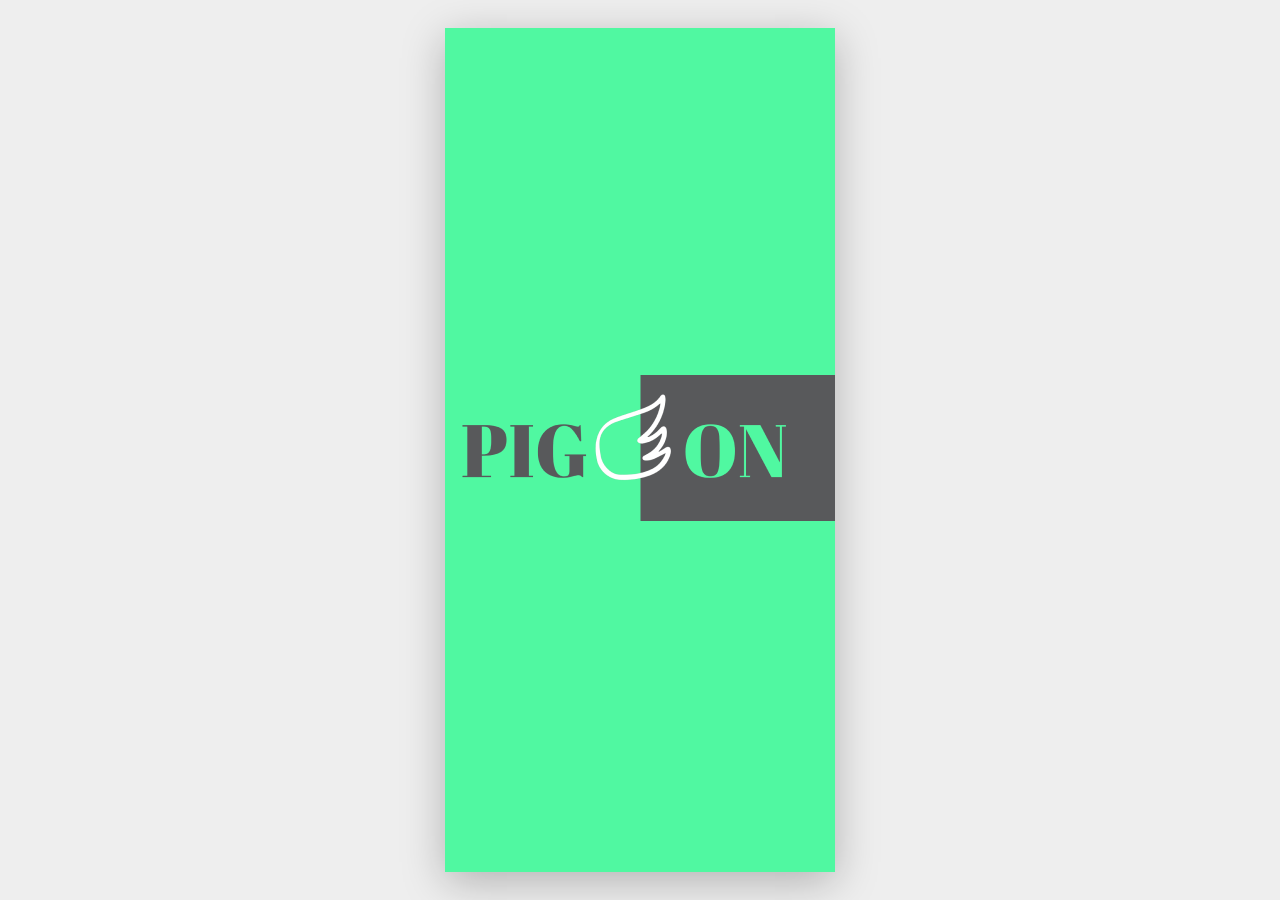
<file: WEEK9ASSIGNMENT/index.html>
<!DOCTYPE html>
<html lang="en">
<head>
    <meta charset="UTF-8">
    <meta name="viewport" content="width=device-width, initial-scale=1.0">

    <title>PIGON Authentication</title>

    <link rel="stylesheet" href="style.css">
</head>

<body>
    <main class="app">
        <section id="splash" class="screen splash-screen">

            <div class="logo-box">
                <span class="logo-wing">
                    <img src="assets/YouTube Intro 1920x1080 px (1) 1.png" alt="">
                </span>
            </div>
        </section>
        <section id="welcome" class="screen auth-screen hidden">

            <div class="green-header">

                <button class="back-button" onclick="showScreen('splash')">
                    ‹
                </button>

                <h1>Welcome</h1>

                <p>
                    Please login or sign up to continue
                    using our app.
                </p>

            </div>
            <div class="auth-content">

                <h3>Enter Via Social Networks</h3>
                <div class="social-buttons">

                    <button class="social-button">
                        <b>f</b>
                    </button>

                    <button class="social-button">
                        ◎
                    </button>
                </div>
                <div class="or">
                    OR
                </div>
                <p class="email-option">
                    login with email
                </p>

                <button
                    class="main-button"
                    onclick="showScreen('signup')">
                    Sign up
                </button>

                <p class="bottom-text">
                    You already have an account?
                    <button
                        class="link-button"
                        onclick="showScreen('login')">
                        Login
                    </button>
                </p>

            </div>
        </section>
        <section id="signup" class="screen auth-screen hidden">

            <div class="green-header">

                <button
                    class="back-button"
                    onclick="showScreen('welcome')">
                    ‹
                </button>

                <h1>Sign Up</h1>

                <p>
                    Please Register with email and
                    sign up to continue using our app.
                </p>

            </div>


            <div class="auth-content">

                <h3>Enter Via Social Networks</h3>

                <div class="social-buttons">

                    <button class="social-button">
                        <b>f</b>
                    </button>

                    <button class="social-button">
                        ◎
                    </button>

                </div>

                <div class="or">
                    OR
                </div>

                <p class="email-option">
                    login with email
                </p>


                <div class="input-group">

                    <input
                        type="email"
                        placeholder="Email">

                    <div class="password-container">

                        <input
                            type="password"
                            id="signupPassword"
                            placeholder="Password">

                        <button
                            class="eye"
                            onclick="togglePassword('signupPassword')">
                            ◉
                        </button>

                    </div>

                </div>


                <label class="checkbox">

                    <input type="checkbox">

                    <span>
                        I agree with privacy policy
                    </span>

                </label>

                <button class="main-button">
                    Sign up
                </button>
                <p class="bottom-text">
                    You already have an account?
                    <button
                        class="link-button"
                        onclick="showScreen('login')">
                        Login
                    </button>

                </p>

            </div>

        </section>
        <section id="login" class="screen auth-screen hidden">

            <div class="green-header">

                <button
                    class="back-button"
                    onclick="showScreen('welcome')">
                    ‹
                </button>

                <h1>Login Now</h1>

                <p>
                    Please login to continue using our app.
                </p>

            </div>
            <div class="auth-content">

                <h3>Enter Via Social Networks</h3>

                <div class="social-buttons">

                    <button class="social-button">
                        <b>f</b>
                    </button>

                    <button class="social-button">
                        ◎
                    </button>

                </div>

                <div class="or">
                    OR
                </div>

                <p class="email-option">
                    login with email
                </p>


                <div class="input-group">

                    <input
                        type="email"
                        placeholder="Email">

                    <div class="password-container">

                        <input
                            type="password"
                            id="loginPassword"
                            placeholder="Password">

                        <button
                            class="eye"
                            onclick="togglePassword('loginPassword')">
                            ◉
                        </button>

                    </div>

                </div>


                <button class="forgot-password">
                    Forgot password
                </button>


                <button class="main-button">
                    Login
                </button>
                <p class="bottom-text">
                    Don't have an account?
                    <button
                        class="link-button"
                        onclick="showScreen('signup')">
                        Sign Up
                    </button>
                </p>
            </div>
        </section>
    </main>
    <script src="script.js"></script>

</body>
</html>
</file>
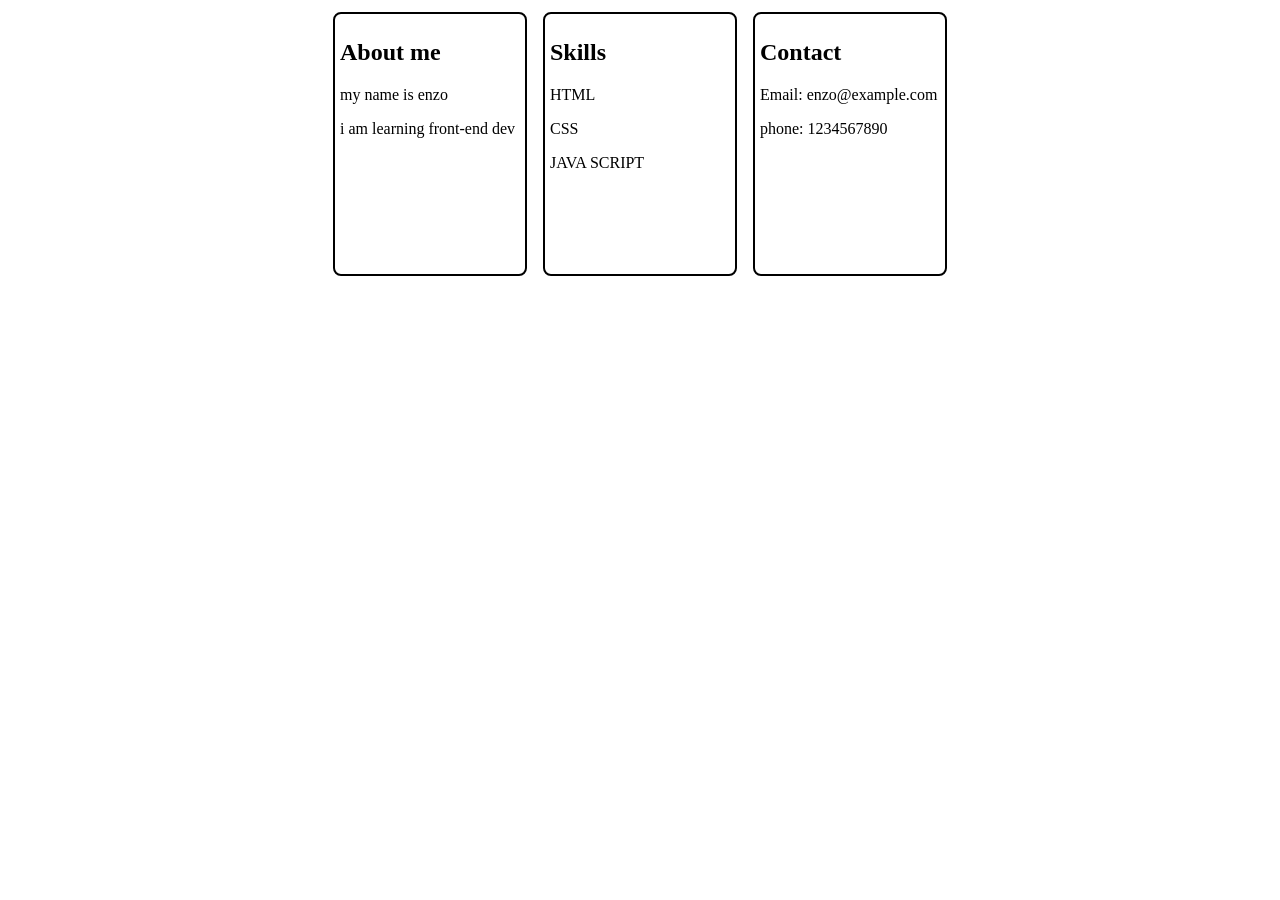
<file: assignment/WEEK3ASSIGNMENT/index.html>
<!DOCTYPE html>
<html lang="en">
<head>
    <meta charset="UTF-8">
    <meta name="viewport" content="width=device-width, initial-scale=1.0">
    <title>Document</title><link rel="stylesheet" href="style.css">
</head>
<body>
    <section class="boxex">
        <section class="box">
            <h2>About me</h2>
            <p>my name is enzo</p>
            <p>i am learning front-end dev</p>
        </section>
        <section class="box">
             <h2>Skills</h2>
            <p>HTML</p>
            <P>CSS</P>
            <P>JAVA SCRIPT</P>
        </section>
        <section class="box">
            <h2>Contact</h2>
            <p>Email: enzo@example.com</p>
            <p>phone: 1234567890</p>
        </section>
    </section>
</body>
</html>
</file>
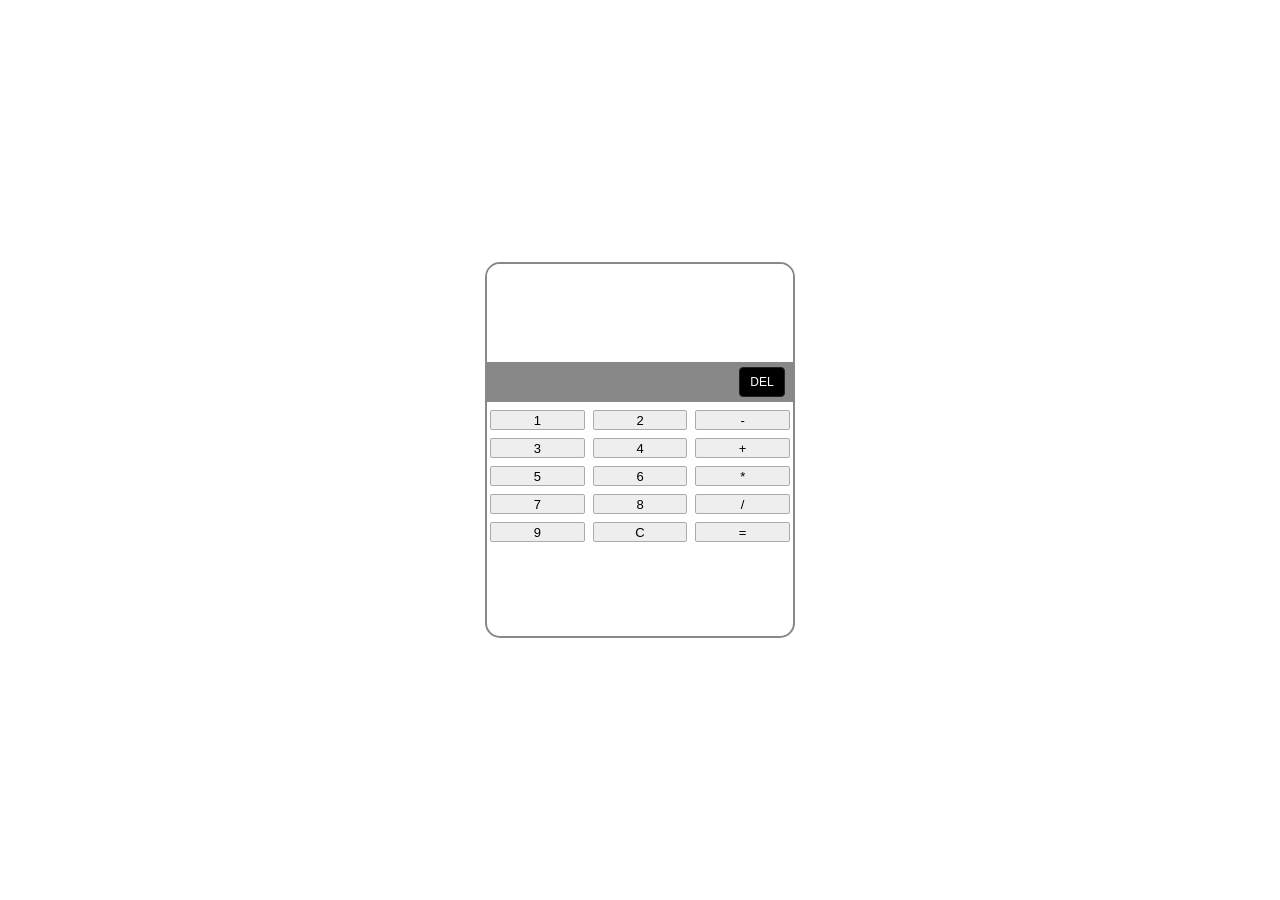
<file: WEEK7&8ASSIGNENT/calculator/index.html>
<!DOCTYPE html>
<html lang="en">
<head>
	<meta charset="UTF-8">
	<meta name="viewport" content="width=device-width,initial-scale=1.0">
	<title>Calculator</title>
	<link rel="stylesheet" href="style.css">
</head>
<body>
	<main class="calculator" aria-label="Calculator">
		<div class="calculator-screen" aria-live="polite">
			<span class="previous-value" id="previousValue"></span>
			<span class="current-value" id="currentValue"></span>
		</div>
		<div class="delete-row">
			<button class="key key-delete" data-action="delete">DEL</button>
		</div>
		<div class="calculator-keys">
			<button class="key" data-number="1">1</button>
			<button class="key" data-number="2">2</button>
			<button class="key key-operator" data-operation="subtract">-</button>

			<button class="key" data-number="3">3</button>
			<button class="key" data-number="4">4</button>
			<button class="key key-operator" data-operation="add">+</button>

			<button class="key" data-number="5">5</button>
			<button class="key" data-number="6">6</button>
			<button class="key key-operator" data-operation="multiply">*</button>

			<button class="key" data-number="7">7</button>
			<button class="key" data-number="8">8</button>
			<button class="key key-operator" data-operation="divide">/</button>
			<button class="key" data-number="9">9</button>
			<button class="key" data-action="clear">C</button>
			<button class="key key-equals" data-action="equals">=</button>
		</div>
	</main>
	<script src="script.js"></script>
</body>
</html>
</file>
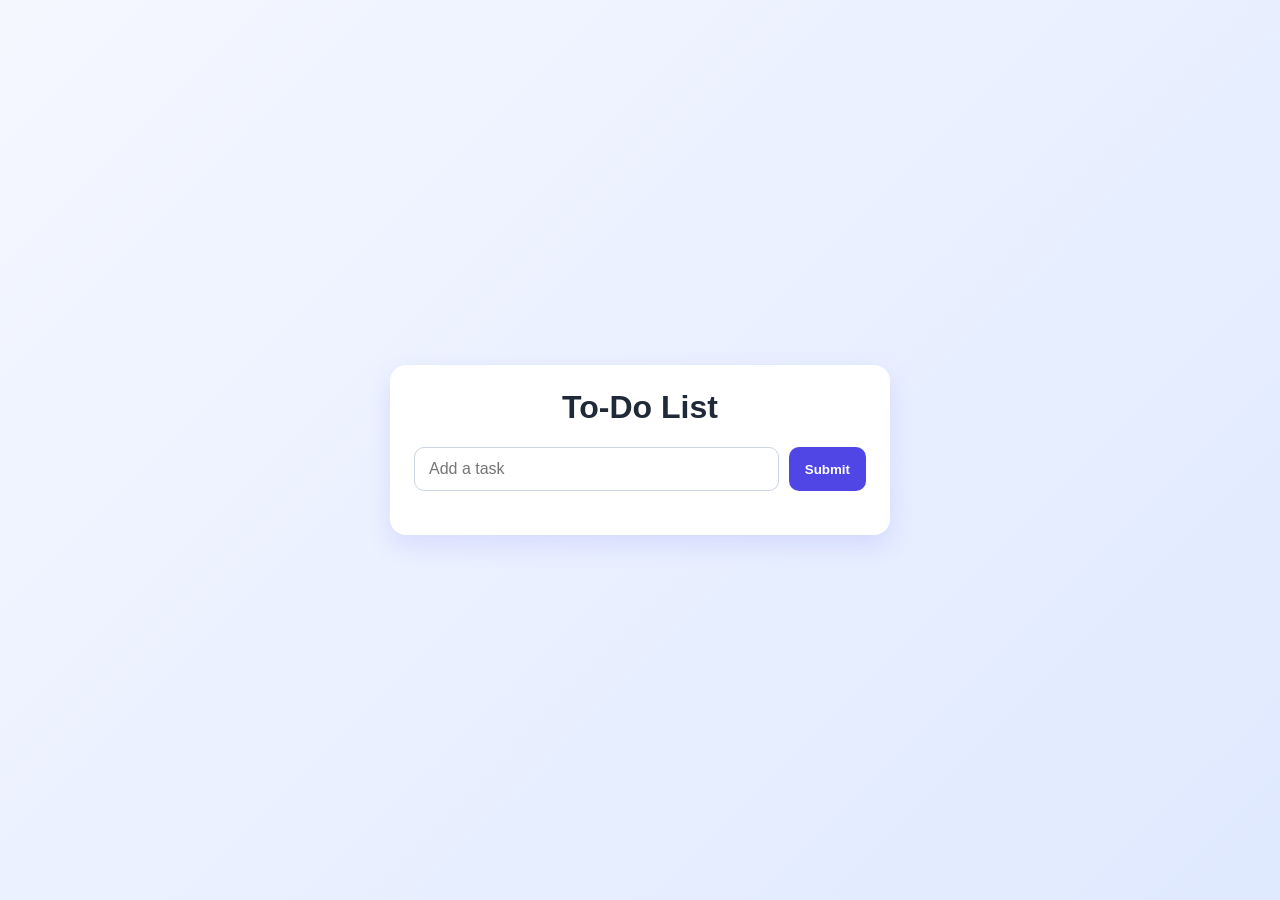
<file: WEEK7&8ASSIGNENT/to do list/index.html>
<!DOCTYPE html>
<html lang="en">
<head>
    <meta charset="UTF-8">
    <meta name="viewport" content="width=device-width, initial-scale=1.0">
    <title>To-Do List</title>
    <link rel="stylesheet" href="style.css">
</head>
<body>
    <div class="todocontainer">
        <h1>To-Do List</h1>
        <div class="todo-input">
            <input type="text" id="todoinput" placeholder="Add a task">
            <button id="submition">Submit</button>
        </div>
        <div id="todolist"></div>
    </div>
    <script src="java.js"></script>
</body>
</html>
</file>
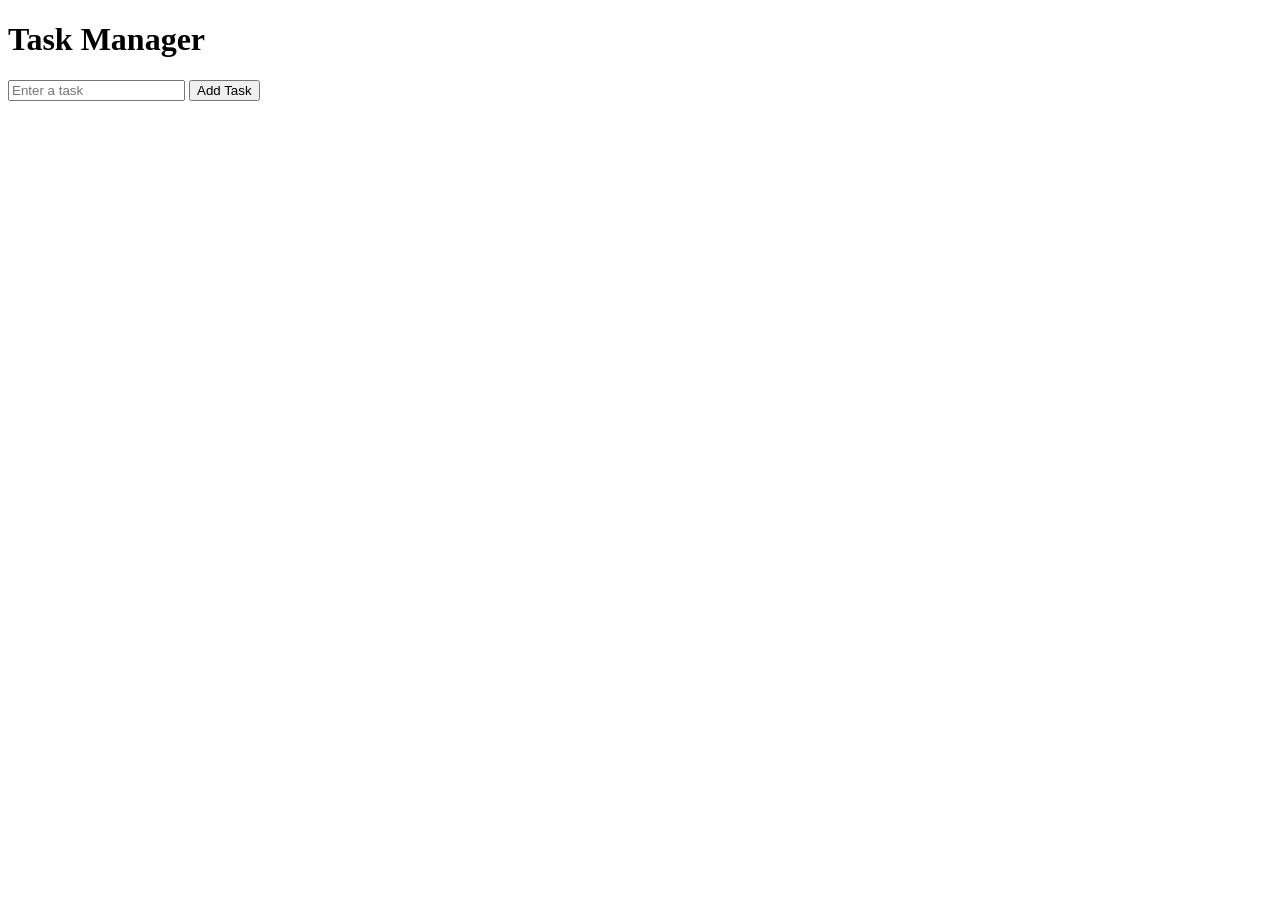
<file: WEEK7&8ASSIGNENT/WEEK8ASSIGNMENT/index.html>
<!DOCTYPE html>
<html lang="en">
<head>
    <meta charset="UTF-8">
    <meta name="viewport" content="width=device-width, initial-scale=1.0">
    <title>Task manager</title>
</head>
<body>
    <h1>Task Manager</h1>
    <input type="text" id="taskInput" placeholder="Enter a task">
    <button id="addTaskBtn">Add Task</button>
    <section id="taskList"></section>
    <script src="script.js"></script>
</body>
</html>
</file>
<file: WEEK9ASSIGNMENT/style.css>
* {
    margin: 0;
    padding: 0;
    box-sizing: border-box;
}

body {
    font-family: Georgia, 'Times New Roman', serif;
    background: #eeeeee;

    display: flex;
    justify-content: center;
    align-items: center;

    min-height: 100vh;
}
.app {
    width: 390px;
    height: 844px;

    position: relative;

    overflow: hidden;

    background: #171d3b;

    box-shadow: 0 10px 40px rgba(0, 0, 0, 0.25);
}

.screen {
    width: 100%;
    height: 100%;

    position: absolute;
    top: 0;
    left: 0;
}

.hidden {
    display: none;
}


:root {
    --green: #00e878;
    --dark-blue: #171d3b;
    --white: #f5f5f5;
}


.splash-screen {
    background-color: #50F8A1;
    display: flex;
    justify-content: center;
    align-items: center;
}


.green-header {
    height: 255px;

    background: var(--green);

    position: relative;

    padding: 60px 32px 20px;
    border-bottom-right-radius: 75% 40%;
}


.green-header h1 {
    font-size: 42px;

    color: #07172b;

    margin-bottom: 20px;
}


.green-header p {
    color: rgba(255, 255, 255, 0.7);

    font-size: 16px;

    line-height: 1.7;

    max-width: 300px;
}

.back-button {
    position: absolute;

    top: 15px;
    left: 12px;

    background: transparent;

    border: none;

    color: white;

    font-size: 42px;

    cursor: pointer;

    line-height: 1;
}


.auth-content {
    background: var(--dark-blue);

    height: calc(100% - 255px);

    padding: 50px 28px 20px;

    color: white;

    text-align: center;
}


.auth-content h3 {
    color: #1ce99a;

    font-size: 19px;

    font-weight: normal;

    margin-bottom: 28px;
}
.social-buttons {
    display: flex;

    justify-content: center;

    gap: 40px;

    margin-bottom: 25px;
}
.social-button {
    width: 48px;
    height: 48px;

    border: none;

    border-radius: 10px;

    background: #f4f4f4;

    color: #18203e;

    font-size: 27px;

    cursor: pointer;
}
.social-button b {
    font-family: Arial, sans-serif;
}
.or {
    color: #1ce99a;

    font-size: 18px;

    margin: 15px 0;
}


.email-option {
    font-size: 19px;

    margin-bottom: 25px;

    color: white;
}

.input-group {
    display: flex;

    flex-direction: column;

    gap: 18px;

    margin-bottom: 12px;
}


.input-group input {
    width: 100%;

    height: 55px;

    border: none;

    border-radius: 18px;

    background: #f3f3f3;

    padding: 0 20px;

    font-size: 16px;

    outline: none;
}


.password-container {
    position: relative;
}


.password-container input {
    width: 100%;
}


.eye {
    position: absolute;

    right: 17px;

    top: 50%;

    transform: translateY(-50%);

    border: none;

    background: transparent;

    cursor: pointer;

    color: #18203e;
}

.checkbox {
    display: flex;

    align-items: center;

    gap: 7px;

    text-align: left;

    font-size: 13px;

    margin: 10px 5px 25px;

    color: #ddd;
}

.checkbox input {
    accent-color: var(--green);
}

.main-button {
    width: 90%;

    height: 57px;

    border: none;

    border-radius: 18px;

    background: #f3f3f3;

    color: #8b94aa;

    font-family: Georgia, serif;

    font-size: 18px;

    cursor: pointer;

    margin-top: 10px;

    transition: 0.2s;
}

.main-button:hover {
    transform: scale(1.02);
}

.forgot-password {
    display: block;

    margin-left: auto;

    margin-top: 8px;

    margin-bottom: 25px;

    border: none;

    background: transparent;

    color: white;

    cursor: pointer;

    font-family: Georgia, serif;
}

.bottom-text {
    margin-top: 28px;

    font-size: 14px;

    color: #ddd;
}
.link-button {
    border: none;

    background: transparent;

    color: #1ce99a;

    font-family: Georgia, serif;

    font-size: 14px;

    cursor: pointer;

    margin-left: 5px;
}
@media (max-width: 500px) {

    body {
        background: var(--dark-blue);
    }

    .app {
        width: 100vw;
        height: 100vh;

        box-shadow: none;
    }

}
</file>
<file: assignment/WEEK3ASSIGNMENT/style.css>
.body {
    font-family: noto sans, sans-serif;
}
.boxex {
display: flex;
justify-content: center;
gap: 12px;
margin-top: 10px;
}

 .boxex .box {
    border: 2px solid black;
    border-radius: 8px;
    width: 180px;
    padding: 5px;
    margin: 2px;
height: 250px;}
</file>
<file: WEEK7&8ASSIGNENT/calculator/style.css>
* {
    box-sizing: border-box;
}

body {
    min-height: 100vh;
    margin: 0;
    display: grid;
    place-items: center;
    background: white;
    font-family: Arial, sans-serif;
}

.calculator {
    width: 310px;
    height: 376px;
    overflow: hidden;
    border: 2px solid #888;
    border-radius: 15px;
    background: white;
}

.calculator-screen {
    height: 98px;
    display: flex;
    flex-direction: column;
    align-items: flex-end;
    justify-content: flex-end;
    gap: 4px;
    padding: 10px;
    overflow: hidden;
    background: white;
    color: black;
    text-align: right;
}

.previous-value {
    min-height: 1.2em;
    color: #a8c4b8;
    font-size: 0.9rem;
}

.current-value {
    width: 100%;
    overflow-wrap: anywhere;
    font-size: 2rem;
}

.delete-row {
    height: 40px;
    display: flex;
    align-items: center;
    justify-content: flex-end;
    padding: 0 8px;
    background: #888;
}

.calculator-keys {
    display: grid;
    grid-template-columns: repeat(3, 1fr);
    gap: 8px;
    padding: 8px 3px;
}

.key {
    height: 20px;
    padding: 0;
    border: 1px solid #aaa;
    border-radius: 2px;
    background: #eee;
    color: black;
    cursor: pointer;
    font: 13px Arial, sans-serif;
}

.key:hover {
    background: #ddd;
}

.key:active {
    background: #ccc;
}

.key:focus-visible {
    outline: 2px solid #555;
    outline-offset: 2px;
}

.key-operator {
    background: #eee;
}

.key-delete {
    width: 46px;
    height: 30px;
    border-color: #222;
    border-radius: 4px;
    background: black;
    color: white;
    font-size: 12px;
}

.key-delete:hover {
    background: #333;
}
</file>
<file: WEEK7&8ASSIGNENT/to do list/style.css>
* {
    box-sizing: border-box;
}

body {
    margin: 0;
    min-height: 100vh;
    display: flex;
    align-items: center;
    justify-content: center;
    font-family: Arial, sans-serif;
    background: linear-gradient(135deg, #f5f7ff, #dfe9ff);
}

.todocontainer {
    width: min(90vw, 500px);
    background: #ffffff;
    border-radius: 16px;
    padding: 24px;
    box-shadow: 0 10px 25px rgba(99, 102, 241, 0.15);
}

h1 {
    margin-top: 0;
    text-align: center;
    color: #1f2937;
}

.todo-input {
    display: flex;
    gap: 10px;
    margin-bottom: 20px;
}

#todoinput {
    flex: 1;
    padding: 12px 14px;
    border: 1px solid #cbd5e1;
    border-radius: 10px;
    font-size: 1rem;
}

#submition {
    padding: 12px 16px;
    border: none;
    border-radius: 10px;
    background: #4f46e5;
    color: white;
    cursor: pointer;
    font-weight: 600;
}

#submition:hover {
    background: #4338ca;
}

#todolist {
    display: flex;
    flex-direction: column;
    gap: 10px;
}

.todo-item {
    display: flex;
    align-items: center;
    justify-content: space-between;
    gap: 12px;
    padding: 12px 14px;
    background: #f8fafc;
    border: 1px solid #e2e8f0;
    border-radius: 10px;
}

.todo-item span {
    color: #1f2937;
    word-break: break-word;
}

.delete-button {
    border: none;
    border-radius: 8px;
    background: #ef4444;
    color: white;
    padding: 8px 10px;
    cursor: pointer;
}

.delete-button:hover {
    background: #dc2626;
}
</file>
